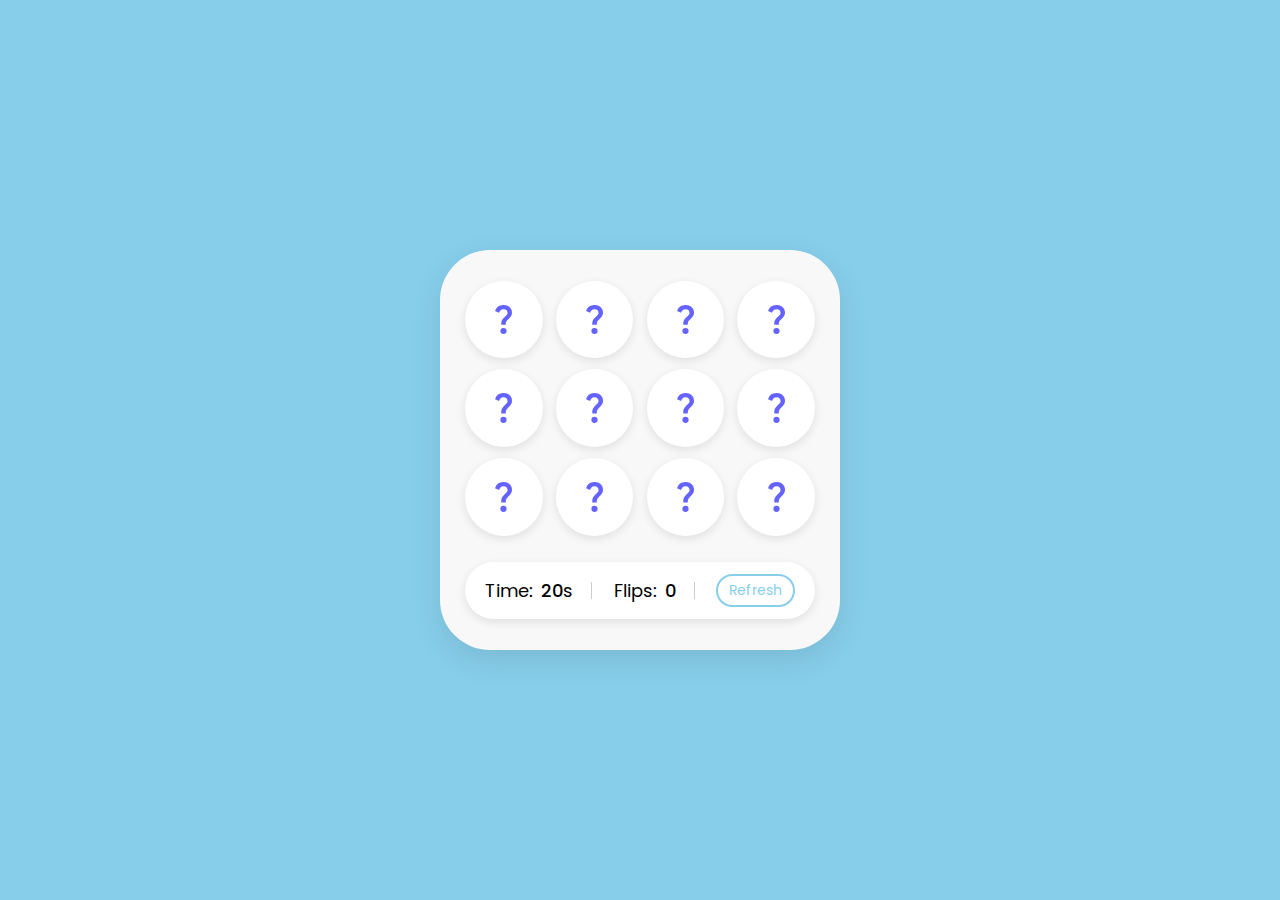
<file: Memory Mind Game/index.html>
<!DOCTYPE html>
<html lang="en" dir="ltr">
  <head>
    <meta charset="utf-8">  
    <title>Memory Mind Game</title>
    <link rel="stylesheet" href="style.css">
    <meta name="viewport" content="width=device-width, initial-scale=1.0">
  </head>
  <body>
    <div class="wrapper">
      <ul class="cards">
        <li class="card">
          <div class="view front-view">
            <img src="images/que_icon.svg" alt="icon">
          </div>
          <div class="view back-view">
            <img src="images/img-1.png" alt="card-img">
          </div>
        </li>
        <li class="card">
          <div class="view front-view">
            <img src="images/que_icon.svg" alt="icon">
          </div>
          <div class="view back-view">
            <img src="images/img-2.png" alt="card-img">
          </div>
        </li>
        <li class="card">
          <div class="view front-view">
            <img src="images/que_icon.svg" alt="icon">
          </div>
          <div class="view back-view">
            <img src="images/img-3.png" alt="card-img">
          </div>
        </li>
        <li class="card">
          <div class="view front-view">
            <img src="images/que_icon.svg" alt="icon">
          </div>
          <div class="view back-view">
            <img src="images/img-4.png" alt="card-img">
          </div>
        </li>
        <li class="card">
          <div class="view front-view">
            <img src="images/que_icon.svg" alt="icon">
          </div>
          <div class="view back-view">
            <img src="images/img-5.png" alt="card-img">
          </div>
        </li>
        <li class="card">
          <div class="view front-view">
            <img src="images/que_icon.svg" alt="icon">
          </div>
          <div class="view back-view">
            <img src="images/img-6.png" alt="card-img">
          </div>
        </li>
        <li class="card">
          <div class="view front-view">
            <img src="images/que_icon.svg" alt="icon">
          </div>
          <div class="view back-view">
            <img src="images/img-5.png" alt="card-img">
          </div>
        </li>
        <li class="card">
          <div class="view front-view">
            <img src="images/que_icon.svg" alt="icon">
          </div>
          <div class="view back-view">
            <img src="images/img-6.png" alt="card-img">
          </div>
        </li>
        <li class="card">
          <div class="view front-view">
            <img src="images/que_icon.svg" alt="icon">
          </div>
          <div class="view back-view">
            <img src="images/img-1.png" alt="card-img">
          </div>
        </li>
        <li class="card">
          <div class="view front-view">
            <img src="images/que_icon.svg" alt="icon">
          </div>
          <div class="view back-view">
            <img src="images/img-2.png" alt="card-img">
          </div>
        </li>
        <li class="card">
          <div class="view front-view">
            <img src="images/que_icon.svg" alt="icon">
          </div>
          <div class="view back-view">
            <img src="images/img-3.png" alt="card-img">
          </div>
        </li>
        <li class="card">
          <div class="view front-view">
            <img src="images/que_icon.svg" alt="icon">
          </div>
          <div class="view back-view">
            <img src="images/img-4.png" alt="card-img">
          </div>
        </li>
        <div class="details">
          <p class="time">Time: <span><b>20</b>s</span></p>
          <p class="flips">Flips: <span><b>0</b></span></p>
          <button>Refresh</button>
        </div>
      </ul>
    </div>

    <script src="script.js"></script>
    
  </body>
</html>
</file>
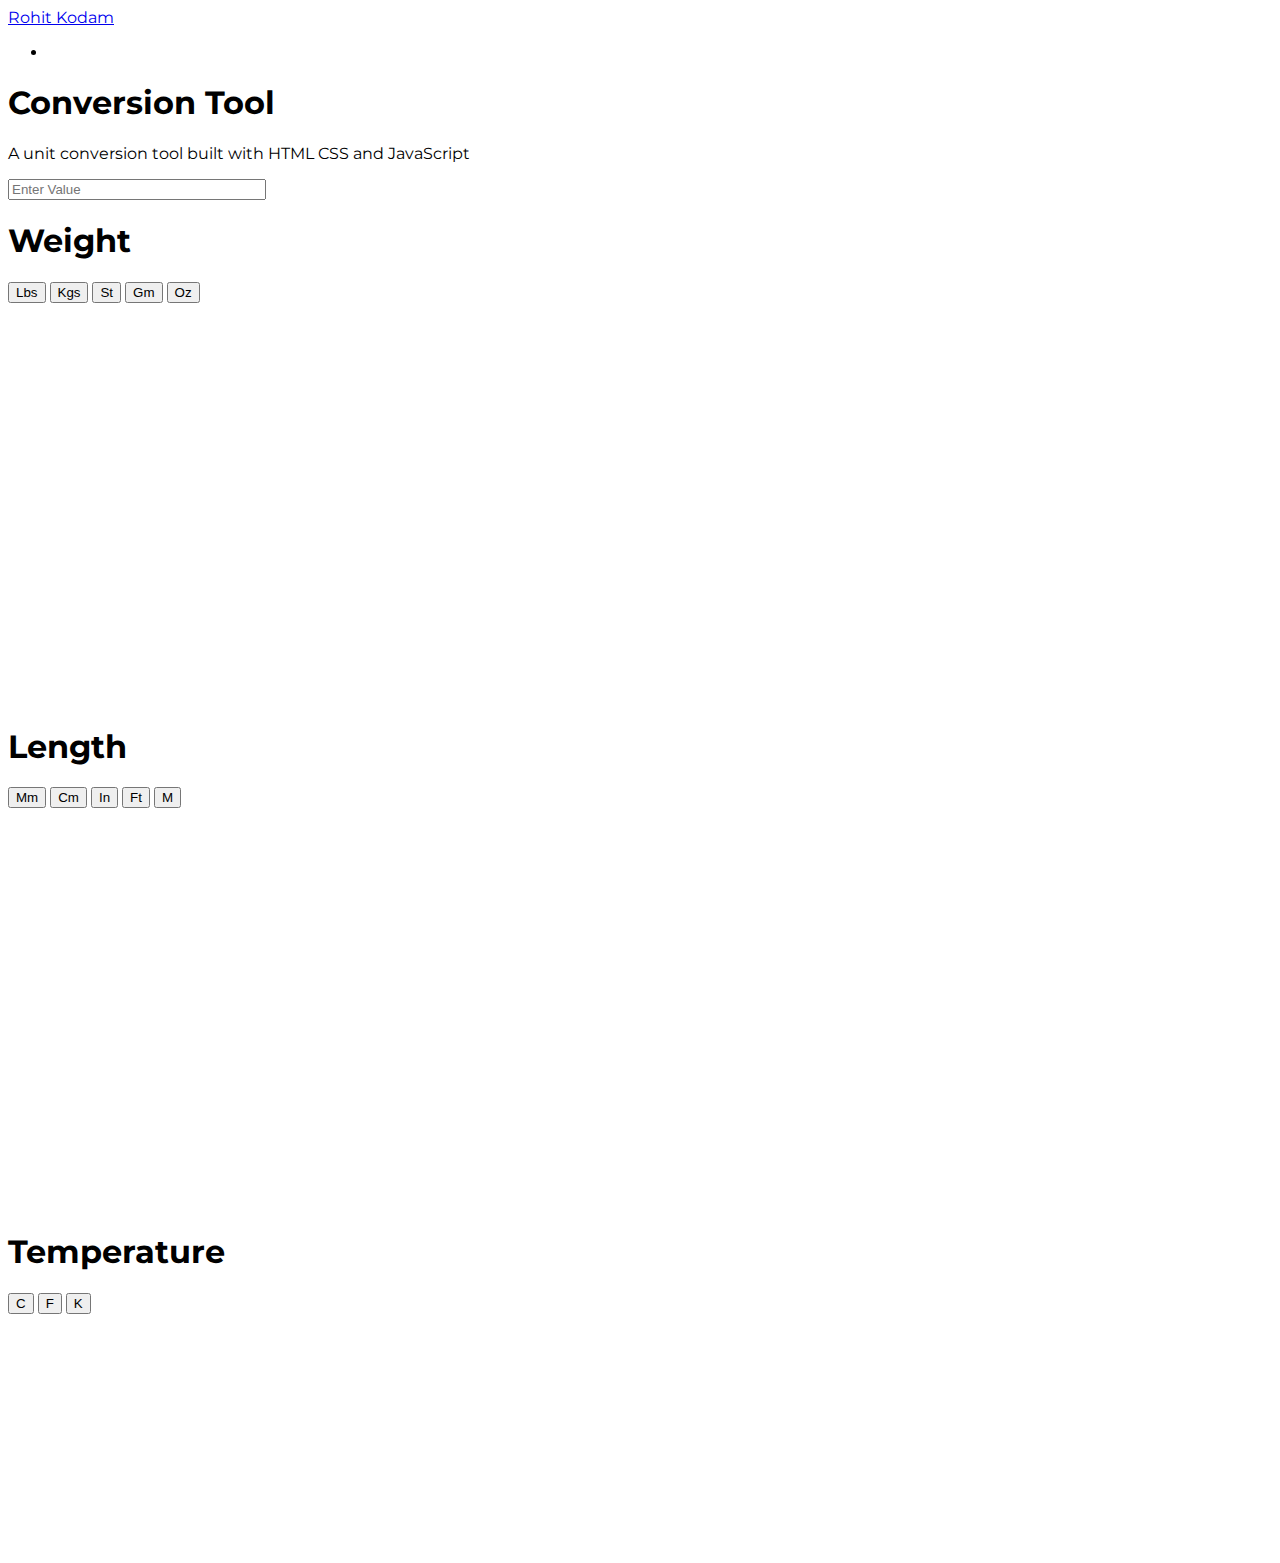
<file: Unit Converter/index.html>
<!DOCTYPE html>
<html lang="en" dir="ltr">
  <head>
    <meta charset="utf-8">
    <meta name="viewport" content="width=device-width, initial-scale=1, shrink-to-fit=yes">
    <meta name="description" content="A conversion tool built with JavaScript">
    <meta name="author" content="Joeri Smissaert">
    <title>Conversion Tool</title>
    <link rel="stylesheet" href="https://stackpath.bootstrapcdn.com/bootstrap/4.1.3/css/bootstrap.min.css" integrity="sha384-MCw98/SFnGE8fJT3GXwEOngsV7Zt27NXFoaoApmYm81iuXoPkFOJwJ8ERdknLPMO" crossorigin="anonymous">
    <link href="style.css" rel="stylesheet" type="text/css">
    <link href="https://fonts.googleapis.com/css?family=Montserrat" rel="stylesheet">
  </head>
  <body>
    <!-- Navigation -->
    <nav class="navbar navbar-dark bg-dark fixed-top">
        <a class="navbar-brand" href="./index.html">Rohit Kodam</a>
        <div class="navbar-expand" id="navbarResponsive">
          <ul class="navbar-nav ml-auto">
            <li class="nav-item active">
             
            </li>
          </ul>
        </div>

    </nav>

    <!-- Page Content -->
    <section>
      <div class="jumbotron jumbotron-fluid pb-1">
        <div class="container-fluid">
            <h1 class="display-5">Conversion Tool</h1>
            <p class="lead text-muted">A unit conversion tool built with HTML CSS and JavaScript</p>
        </div>
      </div>
    </section>

    <section>

      <div id="main" class="container justify-content-center text-center">


        <!-- input field -->
        <div class="row justify-content-center">
            <form>
                  <div class="form-group mb-3">
                    <input id="input" type="number" class="form-control form-control-lg text-center" placeholder="Enter Value">
                  </div>
              </form>
        </div>

        <div class="row ">
          <!-- Start Mass Converter -->
          <div id="weight" class="col">
            <h1 class="display-5 text-center ">Weight</h1>
            <div class="btn-group btn-group-lg mb-2" role="group" aria-label="Mass Units">
              <button type="button" class="btn btn-secondary btn-group-weight" >Lbs</button>
              <button type="button" class="btn btn-secondary btn-group-weight">Kgs</button>
              <button type="button" class="btn btn-secondary btn-group-weight">St</button>
              <button type="button" class="btn btn-secondary btn-group-weight">Gm</button>
              <button type="button" class="btn btn-secondary btn-group-weight">Oz</button>
            </div>
            


            <div id="output-weight" class="output hidden">

              <div class="card bg-primary text-white mb-3 text-center">
                <div class="card-block m-2">
                  <h4>Pounds:</h4>
                  <div id="lbsOutput">0</div>
                </div>
              </div>

              <div class="card bg-secondary text-white mb-3 text-center">
                <div class="card-block m-2">
                  <h4>Kilograms:</h4>
                  <div id="kgsOutput">0</div>
                </div>
              </div>
              <div class="card bg-success text-white mb-3 text-center">
                <div class="card-block m-2">
                  <h4>Stone:</h4>
                  <div id="stOutput">0</div>
                </div>
              </div>

              <div class="card bg-info text-white mb-3 text-center">
                <div class="card-block m-2">
                  <h4>Grams:</h4>
                  <div id="gmOutput">0</div>
                </div>
              </div>

              <div class="card bg-dark text-white mb-3 text-center">
                <div class="card-block m-2">
                  <h4>Ounces:</h4>
                  <div id="ozOutput">0</div>
                </div>
              </div>

            </div>
          </div>
          <!-- End Mass Converter -->

          <!-- Start Length Converter -->
          <div id="length" class="col ">
            <h1 class="display-5 text-center">Length</h1>
            <div class="btn-group btn-group-lg mb-2" role="group" aria-label="Length Units">
              <button type="button" class="btn btn-secondary btn-group-length" >Mm</button>
              <button type="button" class="btn btn-secondary btn-group-length">Cm</button>
              <button type="button" class="btn btn-secondary btn-group-length">In</button>
              <button type="button" class="btn btn-secondary btn-group-length">Ft</button>
              <button type="button" class="btn btn-secondary btn-group-length">M</button>
            </div>

            <div id="output-length" class="output hidden">

              <div class="card bg-primary text-white mb-3 text-center">
                <div class="card-block m-2">
                  <h4>Milimeters:</h4>
                  <div id="mmOutput">0</div>
                </div>
              </div>

              <div class="card bg-secondary text-white mb-3 text-center">
                <div class="card-block m-2">
                  <h4>Centimeters:</h4>
                  <div id="cmOutput">0</div>
                </div>
              </div>

              <div class="card bg-success text-white mb-3 text-center">
                <div class="card-block m-2">
                  <h4>Inches:</h4>
                  <div id="inOutput">0</div>
                </div>
              </div>

              <div class="card bg-info text-white mb-3 text-center">
                <div class="card-block m-2">
                  <h4>Feet:</h4>
                  <div id="ftOutput">0</div>
                </div>
              </div>

              <div class="card bg-dark text-white mb-3 text-center">
                <div class="card-block m-2">
                  <h4>Meters:</h4>
                  <div id="mOutput">0</div>
                </div>
              </div>

            </div>
          </div>
           <!-- End Length Converter -->

          <!-- Start Temp Converter -->
          <div id="temp" class="col">
            <h1 class="display-5 text-center ">Temperature</h1>
            <div class="btn-group btn-group-lg mb-2" role="group" aria-label="Length Units">
              <button type="button" class="btn btn-secondary btn-group-temp" >C</button>
              <button type="button" class="btn btn-secondary btn-group-temp">F</button>
              <button type="button" class="btn btn-secondary btn-group-temp">K</button>
            </div>

            <div id="output-temp" class="output hidden">

              <div class="card bg-primary text-white mb-3 text-center">
                <div class="card-block m-2">
                  <h4>Celsius:</h4>
                  <div id="cOutput">0</div>
                </div>
              </div>

              <div class="card bg-secondary text-white mb-3 text-center">
                <div class="card-block m-2">
                  <h4>Fahrenheit:</h4>
                  <div id="fOutput">0</div>
                </div>
              </div>

              <div class="card bg-info text-white mb-3 text-center">
                <div class="card-block m-2">
                  <h4>Kelvin:</h4>
                  <div id="kOutput">0</div>
                </div>
              </div>

            </div>
          </div>
           <!-- End Temp Converter -->
        </div>
      </div>
    </section>
    
    <script src="main.js" type="text/JavaScript"></script>

  </body>
</html>
</file>
<file: Memory Mind Game/style.css>
/* Import Google Font - Poppins */
@import url('https://fonts.googleapis.com/css2?family=Poppins:wght@400;500;600;700&display=swap');
*{
  margin: 0;
  padding: 0;
  box-sizing: border-box;
  font-family: 'Poppins', sans-serif;
}
p{
  font-size: 20px;
}
body{
  display: flex;
  align-items: center;
  justify-content: center;
  min-height: 100vh;
  background: skyblue;
}
::selection{
  color: #fff;
  background: skyblue;
}
.wrapper{
  padding: 25px;
  background: #f8f8f8;
  border-radius: 50px;
  box-shadow: 0 10px 30px rgba(0,0,0,0.1);
}
.cards, .card, .view, .details, p{
  display: flex;
  align-items: center;
  justify-content: center;
}
.cards{
  height: 350px;
  width: 350px;
  flex-wrap: wrap;
  justify-content: space-between;
}
.cards .card{
  cursor: pointer;
  position: relative;
  perspective: 1000px;
  transform-style: preserve-3d;
  height: calc(100% / 4 - 10px);
  width: calc(100% / 4 - 10px);
}
.card.shake{
  animation: shake 0.35s ease-in-out;
}
@keyframes shake {
  0%, 100%{
    transform: translateX(0);
  }
  20%{
    transform: translateX(-13px);
  }
  40%{
    transform: translateX(13px);
  }
  60%{
    transform: translateX(-8px);
  }
  80%{
    transform: translateX(8px);
  }
}
.cards .card .view{
  width: 100%;
  height: 100%;
  user-select: none;
  pointer-events: none;
  position: absolute;
  background: #fff;
  border-radius: 50px;
  backface-visibility: hidden;
  transition: transform 0.25s linear;
  box-shadow: 0 3px 10px rgba(0,0,0,0.1);
}
.card .front-view img{
  max-width: 17px;
}
.card .back-view{
  transform: rotateY(-180deg);
}
.card .back-view img{
  max-width: 40px;
}
.card.flip .front-view{
  transform: rotateY(180deg);
}
.card.flip .back-view{
  transform: rotateY(0);
}

.details{
  width: 100%;
  margin-top: 15px;
  padding: 0 20px;
  border-radius: 50px;
  background: #fff;
  height: calc(100% / 4 - 30px);
  justify-content: space-between;
  box-shadow: 0 3px 10px rgba(0,0,0,0.1);
}
.details p{
  font-size: 18px;
  height: 17px;
  padding-right: 18px;
  border-right: 1px solid #ccc;
}
.details p span{
  margin-left: 8px;
}
.details p b{
  font-weight: 500;
}
.details button{
  cursor: pointer;
  font-size: 14px;
  color: skyblue;
  border-radius: 50px;
  padding: 4px 11px;
  background: #fff;
  border: 2px solid skyblue;
  transition: 0.3s ease;
}
.details button:hover{
  color: #fff;
  background: skyblue;
}

@media screen and (max-width: 700px) {
  .cards{
    height: 350px;
    width: 350px;
  }
  .card .front-view img{
    max-width: 16px;
  }
  .card .back-view img{
    max-width: 40px;
  }
}

@media screen and (max-width: 530px) {
  .cards{
    height: 300px;
    width: 300px;
  }
  .card .back-view img{
    max-width: 35px;
  }
  .details{
    margin-top: 10px;
    padding: 0 15px;
    height: calc(100% / 4 - 20px);
  }
  .details p{
    height: 15px;
    font-size: 17px;
    padding-right: 13px;
  }
  .details button{
    font-size: 13px;
    padding: 5px 10px;
    border: none;
    color: #fff;
    background: black;
  }
}
</file>
<file: Unit Converter/style.css>
html {
  margin: 0;
  padding: 0;
  font-family: 'Montserrat', sans-serif;
  background-color: white;
}

.hidden {
	visibility: hidden;
}

.form-control {
	width: 250px;
}
</file>
